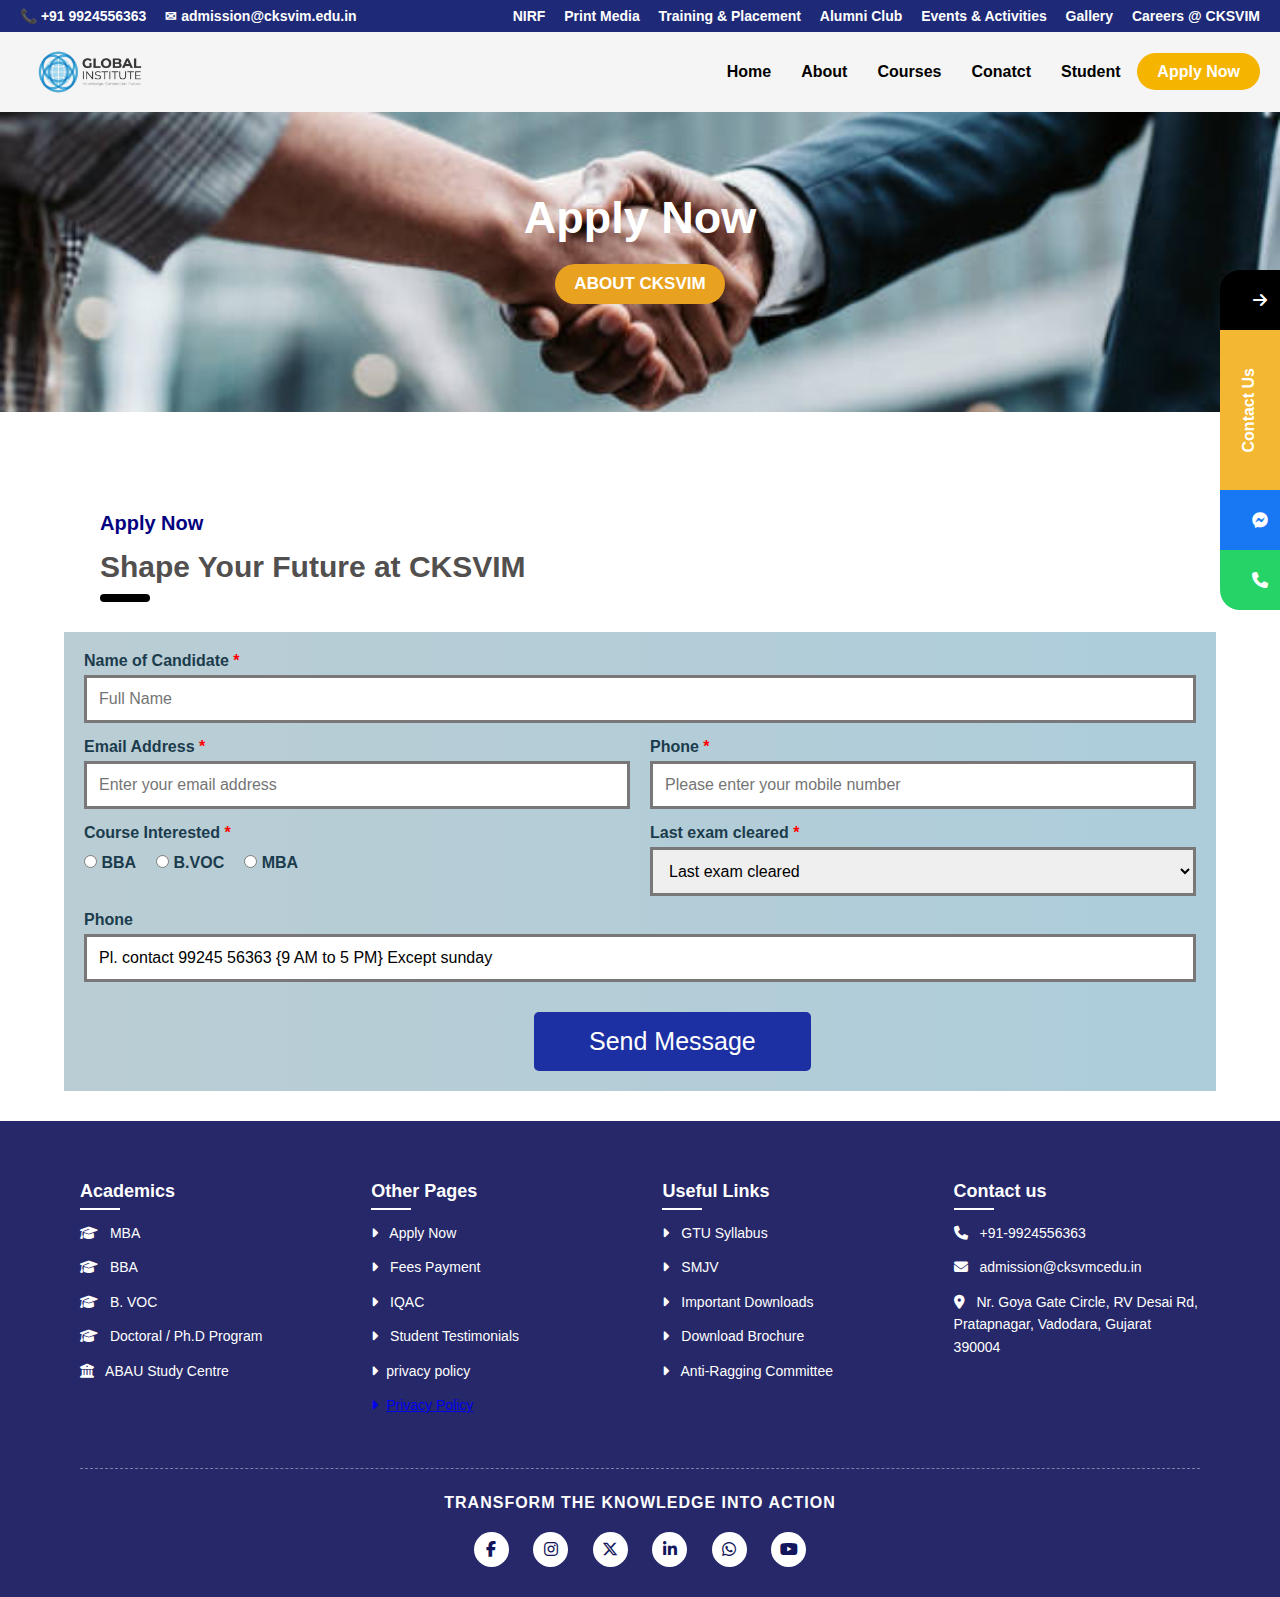
<file: University/Pages/Apply.html>
<!DOCTYPE html>
<html lang="en">

<head>
  <meta charset="UTF-8">
  <meta name="viewport" content="width=device-width, initial-scale=1.0">
  <title>Navbar</title>
  <link rel="stylesheet" href="https://cdnjs.cloudflare.com/ajax/libs/font-awesome/6.5.1/css/all.min.css" />
  <link rel="stylesheet" href="./navbar.css">
  <link rel="stylesheet" href="./smallcontact.css">
  <link rel="stylesheet" href="./Apply.css">

</head>
<body>

  <!-- Top Bar -->

  <div class="topbar">
    <div class="left">
      <span>📞 +91 9924556363</span>
      <span>✉ admission@cksvim.edu.in</span>
    </div>
    <div class="right">
      <a href="#">NIRF</a>
      <a href="#">Print Media</a>
      <a href="#">Training & Placement</a>
      <a href="#">Alumni Club</a>
      <a href="#">Events & Activities</a>
      <a href="#">Gallery</a>
      <a href="#">Careers @ CKSVIM</a>
    </div>
  </div>

  <!-- Main Navbar -->
  <nav class="navbar">
    <!-- LOGO (Reusable) -->
    <div class="logo">
      <img src="../images/image/logo image.png" alt="Logo" />
    </div>

    <!-- Menu -->
    <ul class="menu">
      <li><a href="../home.html">Home</a></li>
      <li><a href="./about.html">About </a></li>
      <li><a href="./courses.html">Courses </a></li>
      <li><a href="./Conatct.html">Conatct</a></li>
      <li><a href="./student.html">Student</a></li>
    </ul>

    <!-- Button -->
    <div class="apply-btn">
      <a href="./Apply.html">Apply Now</a>
    </div>
  </nav>


  <div class="right-contact-main-container" id="contactBar">
    <div class="contact-side-button contact-arrow-button" id="toggleArrow">
      <i class="fa-solid fa-arrow-right"></i>
    </div>

    <div class="d" id="d">
      <div class="contact-side-button contact-us-button" id="contactHoverButton">
        <span>Contact Us</span>
      </div>

      <div class="contact-side-button contact-messenger-button">
        <i class="fa-brands fa-facebook-messenger"></i>
      </div>

      <div class="contact-side-button contact-phone-button">
        <!-- <i class="fa-solid fa-phone"></i> -->
          <i class="fa-solid fa-phone"></i>
      </div>
    </div>
  </div>

  <!-- ================= CONTACT FORM ================= -->

  <div class="contact-form-popup-container" id="contactForm">
    <div class="contact-form-box">
      <div class="contact-form-header">
        <h2>Contact Form</h2>
        <span class="contact-form-close" id="closeForm">&times;</span>
      </div>

      <input type="text" placeholder="Name*" required />
      <input type="tel" placeholder="Phone*" required />
      <input type="email" placeholder="Email*" required />
      <textarea placeholder="Message"></textarea>
      <button>Submit</button>
    </div>
  </div>

  

<div class="Apply-Main">
  <h1>Apply Now</h1>
  <button class="Apply-btn"><b>ABOUT CKSVIM</b></button>
</div>

<div class="Shape-content">
  <h3>Apply Now</h3>
  <h2>Shape Your Future at CKSVIM</h2>
  <div class="x-animetion"></div>
</div>

<div class="form-section">

  <div class="form-group">
    <label>Name of Candidate <span class="required">*</span></label>
    <input type="text" placeholder="Full Name">
  </div>

  <div class="row">
    <div class="form-group">
      <label>Email Address <span class="required">*</span></label>
      <input type="email" placeholder="Enter your email address">
    </div>

    <div class="form-group">
      <label>Phone <span class="required">*</span></label>
      <input type="text" placeholder="Please enter your mobile number">
    </div>
  </div>

  <div class="row">
    <div class="form-group">
      <label>Course Interested <span class="required">*</span></label>
      <div class="radio-group">
        <label><input type="radio" name="course"> BBA</label>
        <label><input type="radio" name="course"> B.VOC</label>
        <label><input type="radio" name="course"> MBA</label>
      </div>
    </div>

    <div class="form-group">
      <label>Last exam cleared <span class="required">*</span></label>
      <select>
        <option>Last exam cleared</option>
        <option>10th</option>
        <option>12th</option>
        <option>Graduation</option>
      </select>
    </div>
  </div>

  <div class="form-group">
    <label>Phone</label>
    <input type="text" value="Pl. contact 99245 56363 {9 AM to 5 PM} Except sunday" readonly>
  </div>

  <button class="send-btn">Send Message</button>
</div>


<footer class="footer">
    <div class="footer-overlay">
        <div class="footer-container">

            <!-- Academics -->
            <div class="footer-col">
                <h3>Academics</h3>
                <ul>
                    <li><i class="fa-solid fa-graduation-cap"></i> MBA</li>
                    <li><i class="fa-solid fa-graduation-cap"></i> BBA</li>
                    <li><i class="fa-solid fa-graduation-cap"></i> B. VOC</li>
                    <li><i class="fa-solid fa-graduation-cap"></i> Doctoral / Ph.D Program</li>
                    <li><i class="fa-solid fa-building-columns"></i> ABAU Study Centre</li>
                </ul>
            </div>

            <!-- Other Pages -->
            <div class="footer-col">
                <h3>Other Pages</h3>
                <ul>
                    <li><i class="fa-solid fa-caret-right"></i> Apply Now</li>
                    <li><i class="fa-solid fa-caret-right"></i> Fees Payment</li>
                    <li><i class="fa-solid fa-caret-right"></i> IQAC</li>
                    <li><i class="fa-solid fa-caret-right"></i> Student Testimonials</li>
                    <li><i class="fa-solid fa-caret-right"></i>privacy policy</li>
                    <li><a href="./Privacy Policy.html"><i class="fa-solid fa-caret-right"></i>Privacy Policy</a></li>
                </ul>
            </div>

            <!-- Useful Links -->
            <div class="footer-col">
                <h3>Useful Links</h3>
                <ul>
                    <li><i class="fa-solid fa-caret-right"></i> GTU Syllabus</li>
                    <li><i class="fa-solid fa-caret-right"></i> SMJV</li>
                    <li><i class="fa-solid fa-caret-right"></i> Important Downloads</li>
                    <li><i class="fa-solid fa-caret-right"></i> Download Brochure</li>
                    <li><i class="fa-solid fa-caret-right"></i> Anti-Ragging Committee</li>
                </ul>
            </div>

            <!-- Contact -->
            <div class="footer-col">
                <h3>Contact us</h3>
                <ul>
                    <li><i class="fa-solid fa-phone"></i> +91-9924556363</li>
                    <li><i class="fa-solid fa-envelope"></i> admission@cksvmcedu.in</li>
                    <li><i class="fa-solid fa-location-dot"></i> Nr. Goya Gate Circle, RV Desai Rd, Pratapnagar, Vadodara, Gujarat 390004</li>
                </ul>
            </div>

        </div>

        <!-- Bottom Section -->
        <div class="footer-bottom">
            <p>TRANSFORM THE KNOWLEDGE INTO ACTION</p>

            <div class="social-icons">
                <i class="fab fa-facebook-f"></i>
                <i class="fab fa-instagram"></i>
                <i class="fab fa-x-twitter"></i>
                <i class="fab fa-linkedin-in"></i>
                <i class="fab fa-whatsapp"></i>
                <i class="fab fa-youtube"></i>
            </div>
        </div>
    </div>
</footer>

<script src="./smallcontact.js"></script>
</body>
</html>
</file>
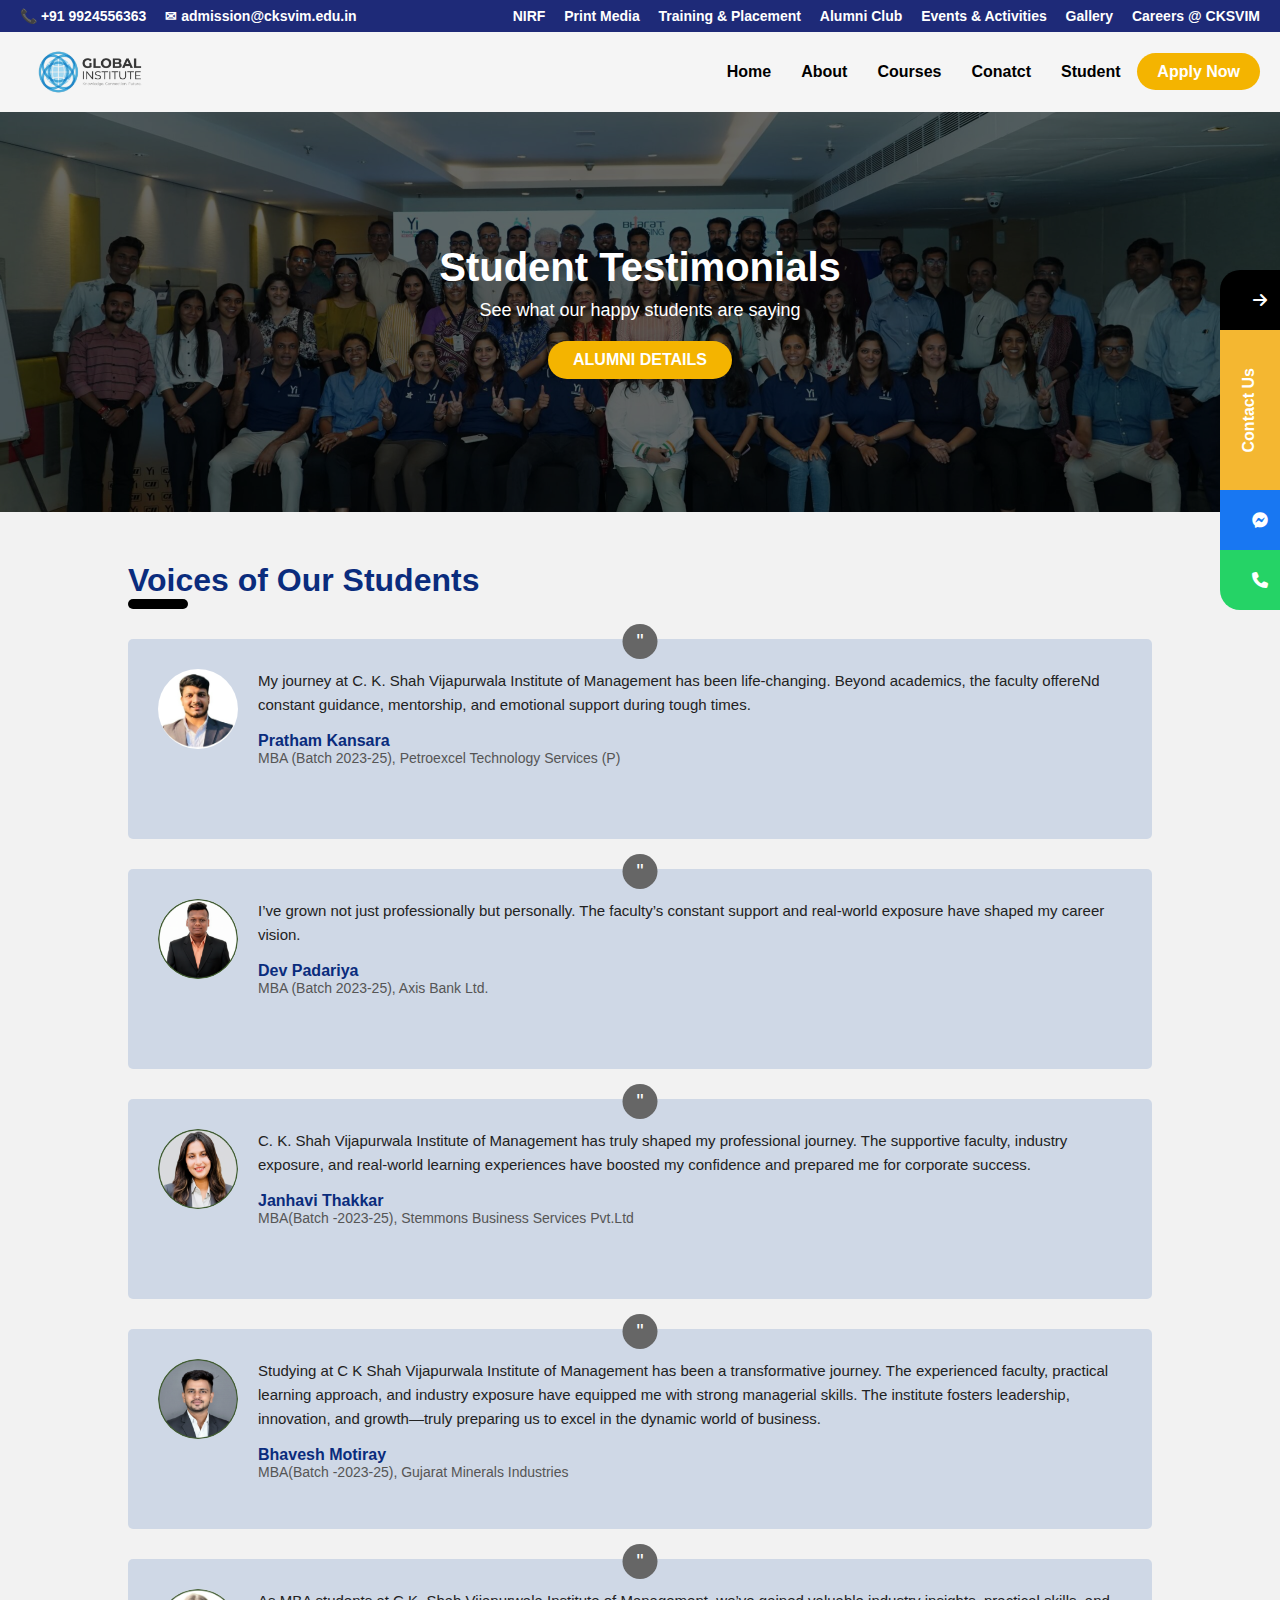
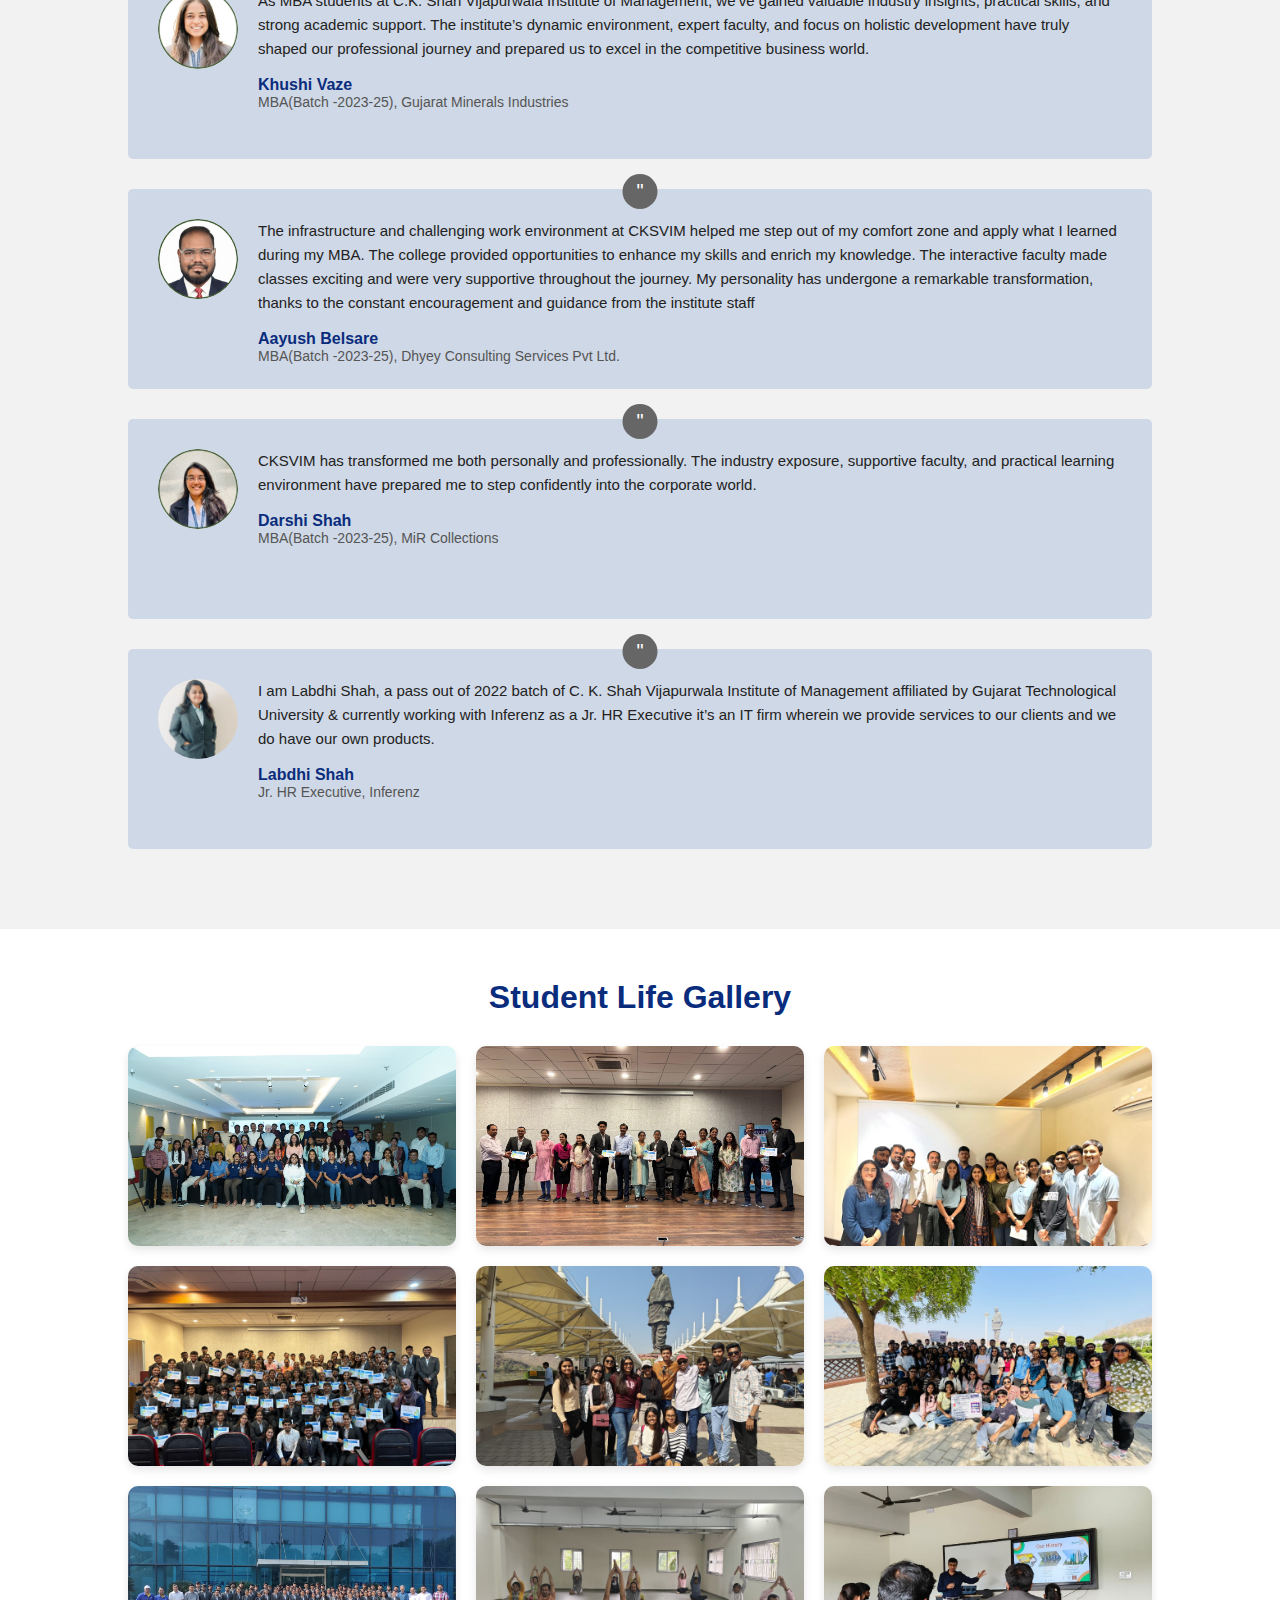
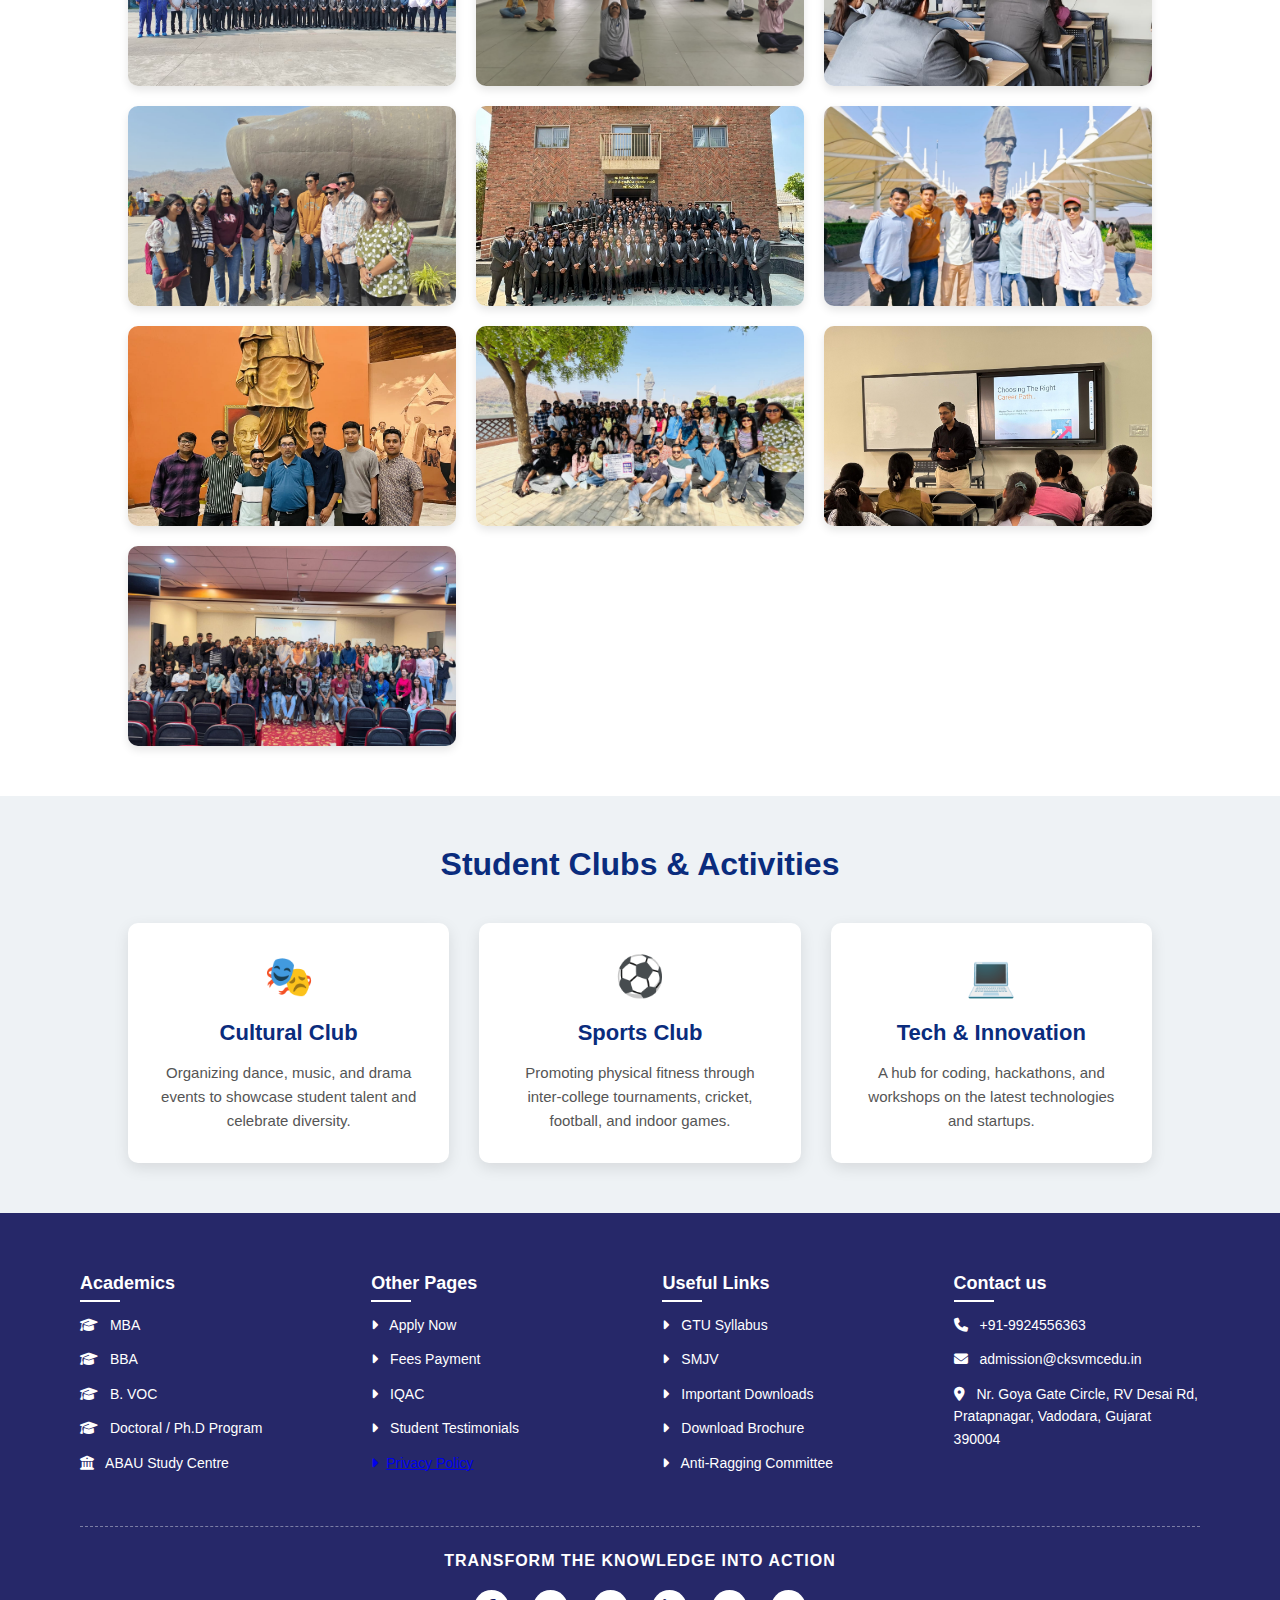
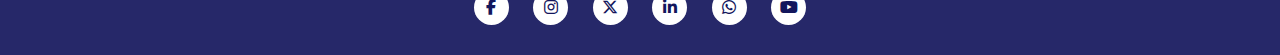
<file: University/Pages/Student.html>
<!DOCTYPE html>
<html>

<head>
    <title>Student </title>
    <meta name="viewport" content="width=device-width, initial-scale=1.0">

    <link rel="stylesheet" href="https://cdnjs.cloudflare.com/ajax/libs/font-awesome/6.5.1/css/all.min.css" />

    <link rel="stylesheet" href="Student.css">
  
</head>

<body>



    
       <!-- Top Bar -->
    <div class="topbar">
      <div class="left">
        <span>📞 +91 9924556363</span>
        <span>✉ admission@cksvim.edu.in</span>
      </div>
      <div class="right">
        <a href="#">NIRF</a>
        <a href="#">Print Media</a>
        <a href="#">Training & Placement</a>
        <a href="#">Alumni Club</a>
        <a href="#">Events & Activities</a>
        <a href="#">Gallery</a>
        <a href="#">Careers @ CKSVIM</a>
      </div>
    </div>

    <!-- Main Navbar -->
    <nav class="navbar">
      <!-- LOGO (Reusable) -->
      <div class="logo">
        <img src="../images/image/logo image.png" alt="Logo" />
      </div>

      <div class="hamburger">
        <i class="fa-solid fa-bars"></i>
      </div>

      <!-- Menu -->
      <ul class="menu">
        <li><a href="../index.html">Home</a></li>
        <li><a href="./about.html">About </a></li>
        <li><a href="./courses.html">Courses </a></li>
        <li><a href="./contact.html">Conatct</a></li>
        <li><a href="./student.html">Student</a></li>
        <li class="apply-btn-mobile"><a href="./Apply.html">Apply Now</a></li>
      </ul>

      <!-- Button -->
      <div class="apply-btn">
        <a href="./Apply.html">Apply Now</a>
      </div>
    </nav>








     

    <div class="right-contact-main-container" id="contactBar">
      <div class="contact-side-button contact-arrow-button" id="toggleArrow">
        <i class="fa-solid fa-arrow-right"></i>
      </div>

      <div class="d" id="d">
        <div
          class="contact-side-button contact-us-button" id="contactHoverButton">
          <span>Contact Us</span>
        </div>

        <div class="contact-side-button contact-messenger-button">
          <i class="fa-brands fa-facebook-messenger"></i>
        </div>

        <div class="contact-side-button contact-phone-button">
          <i class="fa-solid fa-phone"></i>
        </div>
      </div>
    </div>

    <!-- ================= CONTACT FORM ================= -->

    <div class="contact-form-popup-container" id="contactForm">
      <div class="contact-form-box">
        <div class="contact-form-header">
          <h2>Contact Form</h2>
          <span class="contact-form-close" id="closeForm">&times;</span>
        </div>

        <input type="text" placeholder="Name*" required />
        <input type="tel" placeholder="Phone*" required />
        <input type="email" placeholder="Email*" required />
        <textarea placeholder="Message"></textarea>
        <button>Submit</button>
      </div>
    </div>

    <script src="./smallcontact.js"></script>
    <!-- ================= SLIDER ================= -->

    <div class="slider-deepu">
        <div class="slider-wrapper">
            <img src="../images/image/student-slider1.jpeg" class="slider-image" alt="Slide 1">
            <img src="../images/image/student-slider2.jpeg" class="slider-image" alt="Slide 2">
            <img src="../images/image/student-slider3.jpeg" class="slider-image" alt="Slide 3">
            <img src="../images/image/student-slider4.jpeg" class="slider-image" alt="Slide 4">
            <img src="../images/image/student-slider5.jpeg" class="slider-image" alt="Slide 5">
        </div>
        <div class="overlay">
            <h1>Student Testimonials</h1>
            <p>See what our happy students are saying</p>
            <div class="btn-deepu">ALUMNI DETAILS</div>
        </div>
    </div>

    <!-- ================= TESTIMONIAL SECTION ================= -->

    <div class="student-section">

        <div class="student-heading">Voices of Our Students
            <div id="Animasion"></div>
        </div>




        <!-- Testimonial 1 -->
        <div class="student-box">
            <div class="quote-icon">"</div>

            <div class="student-content">
                <div class="student-img">
                    <img src="../images/image/student-image1.jpg" alt="Student">
                </div>

                <div>
                    <div class="student-text">
                        My journey at C. K. Shah Vijapurwala Institute of Management has been life-changing.
                        Beyond academics, the faculty offereNd constant guidance, mentorship, and emotional support
                        during tough times.
                    </div>

                    <div class="student-name">Pratham Kansara</div>
                    <div class="student-info">MBA (Batch 2023-25), Petroexcel Technology Services (P)</div>
                </div>
            </div>
        </div>

        <!-- Testimonial 2 -->
        <div class="student-box">
            <div class="quote-icon">"</div>

            <div class="student-content">
                <div class="student-img">
                    <img src="../images/image/student-image2.png" alt="Student">
                </div>

                <div>
                    <div class="student-text">
                        I’ve grown not just professionally but personally.
                        The faculty’s constant support and real-world exposure have shaped my career vision.
                    </div>

                    <div class="student-name">Dev Padariya</div>
                    <div class="student-info">MBA (Batch 2023-25), Axis Bank Ltd.</div>
                </div>
            </div>
        </div>







        <!-- Testimonial 3 -->
        <div class="student-box">
            <div class="quote-icon">"</div>

            <div class="student-content">
                <div class="student-img">
                    <img src="../images/image/student-image3.png" alt="Student">
                </div>

                <div>
                    <div class="student-text">
                        C. K. Shah Vijapurwala Institute of Management has truly shaped my professional journey. The
                        supportive faculty, industry exposure, and real-world learning experiences have boosted my
                        confidence and prepared me for corporate success.
                    </div>

                    <div class="student-name">Janhavi Thakkar</div>
                    <div class="student-info">MBA(Batch -2023-25), Stemmons Business Services Pvt.Ltd</div>
                </div>
            </div>
        </div>






        <!-- Testimonial 4 -->
        <div class="student-box">
            <div class="quote-icon">"</div>

            <div class="student-content">
                <div class="student-img">
                    <img src="../images/image/student-image4.png" alt="Student">
                </div>

                <div>
                    <div class="student-text">

                        Studying at C K Shah Vijapurwala Institute of Management has been a transformative journey. The
                        experienced faculty, practical learning approach, and industry exposure have equipped me with
                        strong managerial skills. The institute fosters leadership, innovation, and growth—truly
                        preparing us to excel in the dynamic world of business.
                    </div>

                    <div class="student-name">Bhavesh Motiray</div>
                    <div class="student-info">MBA(Batch -2023-25), Gujarat Minerals Industries</div>
                </div>
            </div>
        </div>







        <!-- Testimonial 5 -->
        <div class="student-box">
            <div class="quote-icon">"</div>

            <div class="student-content">
                <div class="student-img">
                    <img src="../images/image/student-image5.jpg" alt="Student">
                </div>

                <div>
                    <div class="student-text">
                        As MBA students at C.K. Shah Vijapurwala Institute of Management, we’ve gained valuable industry
                        insights, practical skills, and strong academic support. The institute’s dynamic environment,
                        expert faculty, and focus on holistic development have truly shaped our professional journey and
                        prepared us to excel in the competitive business world.
                    </div>

                    <div class="student-name">Khushi Vaze</div>
                    <div class="student-info">MBA(Batch -2023-25), Gujarat Minerals Industries</div>
                </div>
            </div>
        </div>






        <!-- Testimonial 6 -->
        <div class="student-box">
            <div class="quote-icon">"</div>

            <div class="student-content">
                <div class="student-img">
                    <img src="../images/image/student-image6.png" alt="Student">
                </div>

                <div>
                    <div class="student-text">
                        The infrastructure and challenging work environment at CKSVIM helped me step out of my comfort
                        zone and apply what I learned during my MBA. The college provided opportunities to enhance my
                        skills and enrich my knowledge. The interactive faculty made classes exciting and were very
                        supportive throughout the journey. My personality has undergone a remarkable transformation,
                        thanks to the constant encouragement and guidance from the institute staff
                    </div>

                    <div class="student-name">Aayush Belsare</div>
                    <div class="student-info">MBA(Batch -2023-25), Dhyey Consulting Services Pvt Ltd.</div>
                </div>
            </div>
        </div>







        <!-- Testimonial 7 -->
        <div class="student-box">
            <div class="quote-icon">"</div>

            <div class="student-content">
                <div class="student-img">
                    <img src="../images/image/student-image7.jpg" alt="Student">
                </div>

                <div>
                    <div class="student-text">
                        CKSVIM has transformed me both personally and professionally. The industry exposure, supportive
                        faculty, and practical learning environment have prepared me to step confidently into the
                        corporate world.
                    </div>

                    <div class="student-name">Darshi Shah</div>
                    <div class="student-info">MBA(Batch -2023-25), MiR Collections</div>
                </div>
            </div>
        </div>






        <!-- Testimonial 8 -->
        <div class="student-box">
            <div class="quote-icon">"</div>

            <div class="student-content">
                <div class="student-img">
                    <img src="../images/image/student-image8.jpg" alt="Student">
                </div>

                <div>
                    <div class="student-text">
                        I am Labdhi Shah, a pass out of 2022 batch of C. K. Shah Vijapurwala Institute of Management
                        affiliated by Gujarat Technological University & currently working with Inferenz as a Jr. HR
                        Executive it’s an IT firm wherein we provide services to our clients and we do have our own
                        products.
                    </div>

                    <div class="student-name">Labdhi Shah</div>
                    <div class="student-info">Jr. HR Executive, Inferenz</div>
                </div>
            </div>
        </div>
    </div>

    <!-- ================= STUDENT GALLERY ================= -->

    <div class="gallery-section">
        <div class="gallery-heading">Student Life Gallery</div>
        <div class="gallery-grid">
            <div class="gallery-item"><img src="../images/image/student-Gallery-image1.jpeg" alt="Gallery 1"></div>
            <div class="gallery-item"><img src="../images/image/student-Gallery-image2.jpeg" alt="Gallery 2"></div>
            <div class="gallery-item"><img src="../images/image/student-Gallery-image3.jpeg" alt="Gallery 3"></div>
            <div class="gallery-item"><img src="../images/image/student-Gallery-image4.jpeg" alt="Gallery 4"></div>
            <div class="gallery-item"><img src="../images/image/student-Gallery-image5.jpeg" alt="Gallery 5"></div>
            <div class="gallery-item"><img src="../images/image/student-Gallery-image6.jpeg" alt="Gallery 6"></div>
            <div class="gallery-item"><img src="../images/image/student-Gallery-image7.jpeg" alt="Gallery 7"></div>
            <div class="gallery-item"><img src="../images/image/student-Gallery-image8.jpeg" alt="Gallery 8"></div>
            <div class="gallery-item"><img src="../images/image/student-Gallery-image9.jpeg" alt="Gallery 9"></div>
            <div class="gallery-item"><img src="../images/image/student-Gallery-image10.jpeg" alt="Gallery 10"></div>
            <div class="gallery-item"><img src="../images/image/student-Gallery-image11.jpeg" alt="Gallery 11"></div>
            <div class="gallery-item"><img src="../images/image/student-Gallery-image12.jpeg" alt="Gallery 12"></div>
            <div class="gallery-item"><img src="../images/image/student-Gallery-image13.jpeg" alt="Gallery 13"></div>
            <div class="gallery-item"><img src="../images/image/student-Gallery-image14.jpeg" alt="Gallery 14"></div>
            <div class="gallery-item"><img src="../images/image/student-Gallery-image15.jpeg" alt="Gallery 15"></div>
            <div class="gallery-item"><img src="../images/image/student-Gallery-image16.jpeg" alt="Gallery 16"></div>
        </div>
    </div>

    <!-- ================= CLUBS & ACTIVITIES ================= -->

    <div class="clubs-section">
        <div class="clubs-heading">Student Clubs & Activities</div>
        <div class="clubs-grid">
            <!-- Club 1 -->
            <div class="club-card">
                <div class="club-icon">🎭</div>
                <div class="club-title">Cultural Club</div>
                <div class="club-desc">Organizing dance, music, and drama events to showcase student talent and
                    celebrate diversity.</div>
            </div>
            <!-- Club 2 -->
            <div class="club-card">
                <div class="club-icon">⚽</div>
                <div class="club-title">Sports Club</div>
                <div class="club-desc">Promoting physical fitness through inter-college tournaments, cricket, football,
                    and indoor games.</div>
            </div>
            <!-- Club 3 -->
            <div class="club-card">
                <div class="club-icon">💻</div>
                <div class="club-title">Tech & Innovation</div>
                <div class="club-desc">A hub for coding, hackathons, and workshops on the latest technologies and
                    startups.</div>
            </div>
        </div>
        </div>


        <div class="footer">
            <div class="footer-overlay">
                <div class="footer-container">

                    <!-- Academics -->
                    <div class="footer-col">
                        <h3>Academics</h3>
                        <ul>
                            <li><i class="fa-solid fa-graduation-cap"></i> MBA</li>
                            <li><i class="fa-solid fa-graduation-cap"></i> BBA</li>
                            <li><i class="fa-solid fa-graduation-cap"></i> B. VOC</li>
                            <li><i class="fa-solid fa-graduation-cap"></i> Doctoral / Ph.D Program</li>
                            <li><i class="fa-solid fa-building-columns"></i> ABAU Study Centre</li>
                        </ul>
                    </div>

                    <!-- Other Pages -->
                    <div class="footer-col">
                        <h3>Other Pages</h3>
                        <ul>
                            <li><i class="fa-solid fa-caret-right"></i> Apply Now</li>
                            <li><i class="fa-solid fa-caret-right"></i> Fees Payment</li>
                            <li><i class="fa-solid fa-caret-right"></i> IQAC</li>
                            <li><i class="fa-solid fa-caret-right"></i> Student Testimonials</li>
                            <li><a href="./Privacy Policy.html"><i class="fa-solid fa-caret-right"></i>Privacy Policy</a></li>
                        </ul>
                    </div>

                    <!-- Useful Links -->
                    <div class="footer-col">
                        <h3>Useful Links</h3>
                        <ul>
                            <li><i class="fa-solid fa-caret-right"></i> GTU Syllabus</li>
                            <li><i class="fa-solid fa-caret-right"></i> SMJV</li>
                            <li><i class="fa-solid fa-caret-right"></i> Important Downloads</li>
                            <li><i class="fa-solid fa-caret-right"></i> Download Brochure</li>
                            <li><i class="fa-solid fa-caret-right"></i> Anti-Ragging Committee</li>
                        </ul>
                    </div>

                    <!-- Contact -->
                    <div class="footer-col">
                        <h3>Contact us</h3>
                        <ul>
                            <li><i class="fa-solid fa-phone"></i> +91-9924556363</li>
                            <li><i class="fa-solid fa-envelope"></i> admission@cksvmcedu.in</li>
                            <li><i class="fa-solid fa-location-dot"></i> Nr. Goya Gate Circle, RV Desai Rd, Pratapnagar,
                                Vadodara, Gujarat 390004</li>
                        </ul>
                    </div>

                </div>

                <!-- Bottom Section -->
                <div class="footer-bottom">
                    <p>TRANSFORM THE KNOWLEDGE INTO ACTION</p>

                    <div class="social-icons">
                        <i class="fab fa-facebook-f"></i>
                        <i class="fab fa-instagram"></i>
                        <i class="fab fa-x-twitter"></i>
                        <i class="fab fa-linkedin-in"></i>
                        <i class="fab fa-whatsapp"></i>
                        <i class="fab fa-youtube"></i>
                    </div>
                </div>
            </div>
        </div>

        <script>
            // Simple slider functionality
            const sliderWrapper = document.querySelector('.slider-wrapper');
            const sliderImages = document.querySelectorAll('.slider-image');
            let currentIndex = 0;

            function showSlide(index) {
                sliderWrapper.style.transform = `translateX(-${index * 100}%)`;
            }

            setInterval(() => {
                currentIndex = (currentIndex + 1) % sliderImages.length;
                showSlide(currentIndex);
            }, 3000); // Change slide every 3 seconds

            // Hamburger menu
            const hamburger = document.querySelector(".hamburger");
            const menu = document.querySelector(".menu");

            hamburger.addEventListener("click", () => {
                menu.classList.toggle("active");
            });
        </script>
</body>

</html>
</file>
<file: University/Pages/navbar.css>
/* TOP BAR */

      * {
        margin: 0;
        padding: 0;
        box-sizing: border-box;
        font-family: sans-serif;
      }

      .topbar {
        background: #1e2a78;
        color: white;
        display: flex;
        justify-content: space-between;
        padding: 8px 20px;
        font-size: 14px;
      }

      .topbar .left span {
        margin-right: 15px;
        font-weight: bold;
      }

      .topbar .right a {
        color: white;
        text-decoration: none;
        margin-left: 15px;
        font-weight: bold;
        font-style: normal;
      }

      /* NAVBAR */
      .navbar {
        display: flex;
        align-items: center;
        justify-content: space-between;
        padding: 15px 20px;
        background: #f5f5f5;
        height: 80px;
      }

      /* LOGO (IMPORTANT PART) */
      .logo {
        height: 100%;
        display: flex;
        align-items: center;
      }

      /* 👇 YEH MAIN CONTROL HAI LOGO KA */
      .logo img {
        height: 140px; /* bas isko change karo */
        width: auto;
        object-fit: contain;
      }

      /* MENU */
      .menu {
        list-style: none;
        display: flex;
        gap: 30px;
        margin-left: auto;
      }

      .menu li a {
        text-decoration: none;
        color: #000;
        font-weight: bold;
      }

      /* BUTTON */
      .apply-btn a {
        background: #f4b400;
        padding: 10px 20px;
        border-radius: 25px;
        text-decoration: none;
        color: white;
        font-weight: bold;
      }

      /* Hamburger Menu */
      .hamburger {
        display: none;
        font-size: 28px;
        cursor: pointer;
        color: #333;
        margin-left: 20px;
      }

      /* Mobile Responsive */
      @media (max-width: 768px) {
        .topbar {
          flex-direction: column;
          height: auto;
          text-align: center;
          gap: 10px;
        }

        .topbar .left, .topbar .right {
          display: flex;
          flex-direction: column;
          gap: 5px;
        }

        .hamburger {
          display: block;
        }

        .menu {
          display: none;
          position: absolute;
          top: 80px;
          left: 0;
          width: 100%;
          background: #f5f5f5;
          flex-direction: column;
          align-items: center;
          padding: 20px 0;
          z-index: 100;
          box-shadow: 0 5px 5px rgba(0,0,0,0.1);
        }

        .menu.active {
          display: flex;
        }

        .apply-btn {
          display: none;
        }
      }

      .hero {
        display: flex;
        height: 90vh;
      }
</file>
<file: University/Pages/smallcontact.css>
.right-contact-main-container {
        position: fixed;
        transition: 2s;
        right: 0;
        top: 30%;
        display: flex;
        flex-direction: column;
        z-index: 1000;
      }

      /* Common Button Style */
      .contact-side-button {
        width: 250px;
        /* Full width fix */
        height: 60px;
        display: flex;
        align-items: center;
        color: white;
        cursor: pointer;
        transition: 0.4s;
        position: relative;
        right: -190px;
        /* 250 - 60 */
        padding-left: 20px;
      }

      .contact-side-button i {
        min-width: 40px;
        text-align: center;
      }

      /* Arrow */
      .contact-arrow-button {
        background: black;
        border-radius: 20px 0 0 0;
      }

      /* CONTACT US (Yellow) */
      .contact-us-button {
        background: #f4b731;
        height: 160px;
        border-radius: 0;
        position: relative;
      }

      .contact-us-button span {
        writing-mode: vertical-rl;
        transform: rotate(180deg);
        font-weight: bold;
      }

      /* Messenger */
      .contact-messenger-button {
        background: #1877f2;
      }

      /* Phone */
      .contact-phone-button {
        background: #25d366;
        border-radius: 0 0 0 20px;
      }

      /* Hover Width Expand for Messenger & Phone */
      .contact-messenger-button:hover,
      .contact-phone-button:hover {
        width: 170px;
        transform: translateX(-100px);
        /* 250 - 60 = 190 */
        justify-content: flex-start;
        padding-left: 20px;
      }

      .contact-messenger-button:hover::after {
        content: "Chat With Us";
        margin-left: 15px;
        font-weight: bold;
      }

      .contact-phone-button:hover::after {
        content: "Call Us Now";
        margin-left: 15px;
        font-weight: bold;
      }

      /* ================= CONTACT FORM ================= */

      .contact-form-popup-container {
        position: fixed;
        top: 0;
        right: -100%;
        width: 400px;
        height: 100vh;

        display: flex;
        align-items: center;
        justify-content: center;
        transition: 0.4s;
        z-index: 999;
      }

      .contact-form-popup-container.active {
        right: 29px;
      }

      .contact-form-box {
        width: 90%;
        background: rgb(192, 192, 192);
        padding: 25px;
        border-radius: 15px;
      }

      .contact-form-header {
        display: flex;
        justify-content: space-between;
        align-items: center;
        margin-bottom: 20px;
      }

      .contact-form-header h2 {
        color: #1e73be;
      }

      .contact-form-close {
        font-size: 22px;
        cursor: pointer;
      }

      /* Form Fields */
      .contact-form-box input,
      .contact-form-box textarea {
        width: 100%;
        padding: 12px;
        margin-bottom: 15px;
        border-radius: 25px;
        border: 1px solid #ddd;
        outline: none;
      }

      .contact-form-box textarea {
        height: 100px;
        border-radius: 15px;
        resize: none;
      }

      .contact-form-box button {
        width: 100%;
        padding: 15px;
        background: #23227c;

        border: none;
        border-radius: 30px;
        cursor: pointer;
        font-size: 16px;
      }

      /* Responsive */
      @media (max-width: 500px) {
        .contact-form-popup-container {
          width: 100%;
        }
      }
</file>
<file: University/Pages/Apply.css>
/* TOP BAR */

      * {
        margin: 0;
        padding: 0;
        box-sizing: border-box;
        font-family: sans-serif;
      }

      .topbar {
        background: #1e2a78;
        color: white;
        display: flex;
        justify-content: space-between;
        padding: 8px 20px;
        font-size: 14px;
      }

      .topbar .left span {
        margin-right: 15px;
        font-weight: bold;
      }

      .topbar .right a {
        color: white;
        text-decoration: none;
        margin-left: 15px;
        font-weight: bold;
        font-style: normal;
      }

      /* NAVBAR */
      .navbar {
        display: flex;
        align-items: center;
        justify-content: space-between;
        padding: 15px 20px;
        background: #f5f5f5;
        height: 80px;
      }

      /* LOGO (IMPORTANT PART) */
      .logo {
        height: 100%;
        display: flex;
        align-items: center;
      }

      /* 👇 YEH MAIN CONTROL HAI LOGO KA */
      .logo img {
        height: 140px; /* bas isko change karo */
        width: auto;
        object-fit: contain;
      }

      /* MENU */
      .menu {
        list-style: none;
        display: flex;
        gap: 30px;
        margin-left: 550px;
      }

      .menu li a {
        text-decoration: none;
        color: #000;
        font-weight: bold;
      }

      /* BUTTON */
      .apply-btn a {
        background: #f4b400;
        padding: 10px 20px;
        border-radius: 25px;
        text-decoration: none;
        color: white;
        font-weight: bold;
      }
      .hero {
        display: flex;
        height: 90vh;
      }

.topbar {
    background: #1e2a78;
    color: white;
    display: flex;
    justify-content: space-between;
    padding: 8px 20px;
    font-size: 14px;
}

.topbar .left span {
    margin-right: 15px;
    font-weight: bold;
}

.topbar .right a {
    color: white;
    text-decoration: none;
    margin-left: 15px;
    font-weight: bold;
    font-style: normal;
}

/* NAVBAR */
.navbar {
    display: flex;
    align-items: center;
    justify-content: space-between;
    padding: 15px 20px;
    background: #f5f5f5;
    height: 80px;
}

/* LOGO (IMPORTANT PART) */
.logo {
    height: 100%;
    display: flex;
    align-items: center;
}

/* 👇 YEH MAIN CONTROL HAI LOGO KA */
.logo img {
    height: 140px;
    /* bas isko change karo */
    width: auto;
    object-fit: contain;
}

/* MENU */
.menu {
    list-style: none;
    display: flex;
    gap: 30px;
    margin-left: 550px;
}

.menu li a {
    text-decoration: none;
    color: #000;
    font-weight: bold;
}

/* BUTTON */
.apply-btn a {
    background: #f4b400;
    padding: 10px 20px;
    border-radius: 25px;
    text-decoration: none;
    color: white;
    font-weight: bold;
}

.right-contact-main-container {
        position: fixed;
        transition: 2s;
        right: 0;
        top: 30%;
        display: flex;
        flex-direction: column;
        z-index: 1000;
      }

      /* Common Button Style */
      .contact-side-button {
        width: 250px;
        /* Full width fix */
        height: 60px;
        display: flex;
        align-items: center;
        color: white;
        cursor: pointer;
        transition: 0.4s;
        position: relative;
        right: -190px;
        /* 250 - 60 */
        padding-left: 20px;
      }

      .contact-side-button i {
        min-width: 40px;
        text-align: center;
      }

      /* Arrow */
      .contact-arrow-button {
        background: black;
        border-radius: 20px 0 0 0;
      }

      /* CONTACT US (Yellow) */
      .contact-us-button {
        background: #f4b731;
        height: 160px;
        border-radius: 0;
        position: relative;
      }

      .contact-us-button span {
        writing-mode: vertical-rl;
        transform: rotate(180deg);
        font-weight: bold;
      }

      /* Messenger */
      .contact-messenger-button {
        background: #1877f2;
      }

      /* Phone */
      .contact-phone-button {
        background: #25d366;
        border-radius: 0 0 0 20px;
      }

      /* Hover Width Expand for Messenger & Phone */
      .contact-messenger-button:hover,
      .contact-phone-button:hover {
        width: 170px;
        transform: translateX(-100px);
        /* 250 - 60 = 190 */
        justify-content: flex-start;
        padding-left: 20px;
      }

      .contact-messenger-button:hover::after {
        content: "Chat With Us";
        margin-left: 15px;
        font-weight: bold;
      }

      .contact-phone-button:hover::after {
        content: "Call Us Now";
        margin-left: 15px;
        font-weight: bold;
      }

      /* ================= CONTACT FORM ================= */

      .contact-form-popup-container {
        position: fixed;
        top: 0;
        right: -100%;
        width: 400px;
        height: 100vh;

        display: flex;
        align-items: center;
        justify-content: center;
        transition: 0.4s;
        z-index: 999;
      }

      .contact-form-popup-container.active {
        right: 29px;
      }

      .contact-form-box {
        width: 90%;
        background: rgb(192, 192, 192);
        padding: 25px;
        border-radius: 15px;
      }

      .contact-form-header {
        display: flex;
        justify-content: space-between;
        align-items: center;
        margin-bottom: 20px;
      }

      .contact-form-header h2 {
        color: #1e73be;
      }

      .contact-form-close {
        font-size: 22px;
        cursor: pointer;
      }

      /* Form Fields */
      .contact-form-box input,
      .contact-form-box textarea {
        width: 100%;
        padding: 12px;
        margin-bottom: 15px;
        border-radius: 25px;
        border: 1px solid #ddd;
        outline: none;
      }

      .contact-form-box textarea {
        height: 100px;
        border-radius: 15px;
        resize: none;
      }

      .contact-form-box button {
        width: 100%;
        padding: 15px;
        background: #23227c;

        border: none;
        border-radius: 30px;
        cursor: pointer;
        font-size: 16px;
      }

      /* Responsive */
      @media (max-width: 500px) {
        .contact-form-popup-container {
          width: 100%;
        }
      }
      
.hero {
    display: flex;
    height: 90vh;
}

.Apply-Main {
    width: 100%;
    height: 300px;
    justify-content: center;
    background-image: url("../images/image/istockphoto-1916729901-612x612.jpg");
    background-size: cover;
    background-position: center;
    background-repeat: no-repeat;
    align-items: center;
    padding-top: 80px;
    text-align: center;
    color: #ffffff;
}

.Apply-Main,
h1 {
    font-size: 45px;
}

.Apply-btn {
    margin-top: 20px;
    width: 170px;
    height: 40px;
    border-radius: 20px;
    background-color: rgb(233, 162, 32);
    font-size: 17px;
    color: white;
    border: none;
    outline: none;
    cursor: pointer;
}

.Shape-content {
    margin-left: 100px;
    margin-top: 100px;
}

.Shape-content,
h3 {
    color: rgb(2, 2, 128);
    font-size: 20px;
    margin-bottom: 15px;
}

.Shape-content,
h2 {
    color: rgb(82, 79, 79);
    font-size: 30px;
}

.x-animetion {
    width: 50px;
    height: 8px;
    background: #000000;
    border-radius: 50px;
    animation: moveLine 3s infinite ease-in-out;
    margin-top: 10px;
}

@keyframes moveLine {
    0% {
        transform: translateX(0);
    }

    50% {
        transform: translateX(30px);
    }

    100% {
        transform: translateX(0);
    }
}


.form-section {
    background: linear-gradient(to right, #bacdd4, #adcddb);
    padding: 20px;
    width: 90%;
    margin: 30px auto;
}

.form-group {
    margin-bottom: 15px;
}

label {
    font-size: 16px;
    color: #1b3c4d;
    font-weight: 600;
}

.required {
    color: red;
}

input,
select {
    width: 100%;
    padding: 12px;
    margin-top: 5px;
    border: 3px solid #797777;
    outline: none;
    font-size: 16px;
}

.row {
    display: flex;
    gap: 20px;
}

.row .form-group {
    flex: 1;
}

.radio-group {
    display: flex;
    align-items: center;
    gap: 20px;
    margin-top: 8px;
}

.radio-group input {
    width: auto;
}

.contact-input {
    border: 4px solid #76777a;
    padding: 12px;
    margin-top: 5px;
}

.send-btn {
    background: #1c2fa3;
    color: white;
    padding: 15px 55px;
    border: none;
    cursor: pointer;
    margin-top: 15px;
    margin-left: 450px;
    border-radius: 5px;
    font-size: 25px;
    font-family: 'Segoe UI', Tahoma, Geneva, Verdana, sans-serif;
}

.send-btn:hover {
    background: #16257a;
}




.footer{
    background: url('https://images.unsplash.com/photo-1523240795612-9a054b0db644') no-repeat center center/cover;
    position:relative;
    color:white;
}

.footer-overlay{
    background:rgba(19, 22, 92, 0.92);
    padding:60px 80px 30px;
}

.footer-container{
    display:flex;
    justify-content:space-between;
    flex-wrap:wrap;
    gap:40px;
}

.footer-col{
    width:22%;
}

.footer-col h3{
    margin-bottom:20px;
    position:relative;
    font-size:18px;
    color: white;
}

.footer-col h3::after{
    content:"";
    width:40px;
    height:2px;
    background:#fff;
    position:absolute;
    bottom:-8px;
    left:0;
}

.footer-col ul{
    list-style:none;
}

.footer-col ul li{
    margin:12px 0;
    font-size:14px;
    line-height:1.6;
    cursor:pointer;
    transition:0.3s;
}

.footer-col ul li i{
    margin-right:8px;
}

.footer-col ul li:hover{
    padding-left:5px;
    color:#ffb703;
}

.footer-bottom{
    text-align:center;
    margin-top:40px;
    border-top:1px dashed rgba(255,255,255,0.4);
    padding-top:25px;
}

.footer-bottom p{
    margin-bottom:20px;
    letter-spacing:1px;
    font-weight:600;
}

.social-icons i{
    margin:0 10px;
    font-size:16px;
    background:#fff;
    color:#13165c;
    width:35px;
    height:35px;
    line-height:35px;
    border-radius:50%;
    cursor:pointer;
    transition:0.3s;
}

.social-icons i:hover{
    background:#ffb703;
    color:#000;
}

/* Responsive */
@media(max-width:992px){
    .footer-col{
        width:45%;
    }
}

@media(max-width:600px){
    .footer-col{
        width:100%;
    }

    .footer-overlay{
        padding:40px 20px;
    }
}


.topbar {
        background: #1e2a78;
        color: white;
        display: flex;
        justify-content: space-between;
        padding: 8px 20px;
        font-size: 14px;
      }

      .topbar .left span {
        margin-right: 15px;
        font-weight: bold;
      }

      .topbar .right a {
        color: white;
        text-decoration: none;
        margin-left: 15px;
        font-weight: bold;
        font-style: normal;
      }

      /* NAVBAR */
      .navbar {
        display: flex;
        align-items: center;
        justify-content: space-between;
        padding: 15px 20px;
        background: #f5f5f5;
        height: 80px;
      }

      /* LOGO (IMPORTANT PART) */
      .logo {
        height: 100%;
        display: flex;
        align-items: center;
      }

      /* 👇 YEH MAIN CONTROL HAI LOGO KA */
      .logo img {
        height: 140px; /* bas isko change karo */
        width: auto;
        object-fit: contain;
      }

      /* MENU */
      .menu {
        list-style: none;
        display: flex;
        gap: 30px;
        margin-left: 550px;
      }

      .menu li a {
        text-decoration: none;
        color: #000;
        font-weight: bold;
      }

      /* BUTTON */
      .apply-btn a {
        background: #f4b400;
        padding: 10px 20px;
        border-radius: 25px;
        text-decoration: none;
        color: white;
        font-weight: bold;
      }
      .hero {
        display: flex;
        height: 90vh;
      }
</file>
<file: University/Pages/Student.css>
/* TOP BAR */

      * {
        margin: 0;
        padding: 0;
        box-sizing: border-box;
        font-family: sans-serif;
      }

      .topbar {
        background: #1e2a78;
        color: white;
        display: flex;
        justify-content: space-between;
        padding: 8px 20px;
        font-size: 14px;
      }

      .topbar .left span {
        margin-right: 15px;
        font-weight: bold;
      }

      .topbar .right a {
        color: white;
        text-decoration: none;
        margin-left: 15px;
        font-weight: bold;
        font-style: normal;
      }

      /* NAVBAR */
      .navbar {
        display: flex;
        align-items: center;
        justify-content: space-between;
        padding: 15px 20px;
        background: #f5f5f5;
        height: 80px;
      }

      /* LOGO (IMPORTANT PART) */
      .logo {
        height: 100%;
        display: flex;
        align-items: center;
      }

      /* 👇 YEH MAIN CONTROL HAI LOGO KA */
      .logo img {
        height: 140px; /* bas isko change karo */
        width: auto;
        object-fit: contain;
      }

      /* MENU */
      .menu {
        list-style: none;
        display: flex;
        gap: 30px;
        margin-left: 550px;
      }

      .menu li a {
        text-decoration: none;
        color: #000;
        font-weight: bold;
      }

      /* BUTTON */
      .apply-btn a {
        background: #f4b400;
        padding: 10px 20px;
        border-radius: 25px;
        text-decoration: none;
        color: white;
        font-weight: bold;
      }

      .apply-btn-mobile {
          display: none;
      }

      /* Hamburger Menu */
      .hamburger {
        display: none;
        font-size: 24px;
        cursor: pointer;
      }

     @media (max-width: 992px) {
  /* TOPBAR */
  .topbar {
    flex-direction: column;
    align-items: center;
    gap: 10px;
    text-align: center;
    padding: 15px 20px;
  }

  .topbar .right {
    display: none;
  }

  .topbar .left {
    display: flex;
    flex-wrap: wrap;
    justify-content: center;
    gap: 10px 15px;
  }

  .topbar .right a {
    margin-left: 0;
  }

  /* NAVBAR */
  .navbar {
    flex-wrap: wrap;
    justify-content: space-between;
    height: auto;
    padding: 12px;
    height: 80px;
    padding: 15px 20px;
  }
  
  .hamburger {
      display: block;
      position: relative;
      z-index: 2001;
  }

  .menu {
    display: none;
    display: flex;
    flex-direction: column;
    width: 100%;
    text-align: center;
    gap: 15px;
    position: fixed;
    top: 0;
    right: -100%;
    width: 250px;
    height: 100vh;
    background: #000;
    box-shadow: -2px 0 5px rgba(0,0,0,0.1);
    padding: 80px 0 0 20px;
    transition: 0.4s;
    z-index: 2000;
    text-align: left;
    gap: 20px;
    margin-left: 0;
    margin-top: 20px;
    order: 3;
    margin-top: 0;
  }
  
  .menu li a {
    color: white;
  }

  .menu.active {
    display: flex;
    right: 0;
  }

  .apply-btn {
    display: none;
  }

  .apply-btn-mobile {
      display: block;
  }
  
  .apply-btn-mobile a {
    background: #f4b400;
    padding: 10px 20px;
    border-radius: 25px;
    text-decoration: none;
    color: white;
    font-weight: bold;
    display: inline-block;
  }
}



.right-contact-main-container {
        position: fixed;
        transition: 2s;
        right: 0;
        top: 30%;
        display: flex;
        flex-direction: column;
        z-index: 1000;
      }

      /* Common Button Style */
      .contact-side-button {
        width: 250px;
        /* Full width fix */
        height: 60px;
        display: flex;
        align-items: center;
        color: white;
        cursor: pointer;
        transition: 0.4s;
        position: relative;
        right: -190px;
        /* 250 - 60 */
        padding-left: 20px;
      }

      .contact-side-button i {
        min-width: 40px;
        text-align: center;
      }

      /* Arrow */
      .contact-arrow-button {
        background: black;
        border-radius: 20px 0 0 0;
      }

      /* CONTACT US (Yellow) */
      .contact-us-button {
        background: #f4b731;
        height: 160px;
        border-radius: 0;
        position: relative;
      }

      .contact-us-button span {
        writing-mode: vertical-rl;
        transform: rotate(180deg);
        font-weight: bold;
      }

      /* Messenger */
      .contact-messenger-button {
        background: #1877f2;
      }

      /* Phone */
      .contact-phone-button {
        background: #25d366;
        border-radius: 0 0 0 20px;
      }

      /* Hover Width Expand for Messenger & Phone */
      .contact-messenger-button:hover,
      .contact-phone-button:hover {
        width: 170px;
        transform: translateX(-100px);
        /* 250 - 60 = 190 */
        justify-content: flex-start;
        padding-left: 20px;
      }

      .contact-messenger-button:hover::after {
        content: "Chat With Us";
        margin-left: 15px;
        font-weight: bold;
      }

      .contact-phone-button:hover::after {
        content: "Call Us Now";
        margin-left: 15px;
        font-weight: bold;
      }

      /* ================= CONTACT FORM ================= */

      .contact-form-popup-container {
        position: fixed;
        top: 0;
        right: -100%;
        width: 400px;
        height: 100vh;

        display: flex;
        align-items: center;
        justify-content: center;
        transition: 0.4s;
        z-index: 999;
      }

      .contact-form-popup-container.active {
        right: 29px;
      }

      .contact-form-box {
        width: 90%;
        background: rgb(192, 192, 192);
        padding: 25px;
        border-radius: 15px;
      }

      .contact-form-header {
        display: flex;
        justify-content: space-between;
        align-items: center;
        margin-bottom: 20px;
      }

      .contact-form-header h2 {
        color: #1e73be;
      }

      .contact-form-close {
        font-size: 22px;
        cursor: pointer;
      }

      /* Form Fields */
      .contact-form-box input,
      .contact-form-box textarea {
        width: 100%;
        padding: 12px;
        margin-bottom: 15px;
        border-radius: 25px;
        border: 1px solid #ddd;
        outline: none;
      }

      .contact-form-box textarea {
        height: 100px;
        border-radius: 15px;
        resize: none;
      }

      .contact-form-box button {
        width: 100%;
        padding: 15px;
        background: #23227c;

        border: none;
        border-radius: 30px;
        cursor: pointer;
        font-size: 16px;
      }

      /* Responsive */
      @media (max-width: 500px) {
        .contact-form-popup-container {
          width: 100%;
        }
      }

 
 
 
 
 
 
 
 
 
 

        /* ================= SLIDER ================= */

        .slider-deepu {
            width: 100%;
            height: 400px;
            position: relative;
            overflow: hidden;
        }

        .slider-wrapper {
            display: flex;
            width: 100%;
            height: 100%;
            transition: transform 0.5s ease-in-out;
        }

        .slider-image {
            width: 100%;
            height: 100%;
            object-fit: cover;
            background-size: cover;
            flex-shrink: 0;
        }

        .overlay {
            width: 100%;
            height: 100%;
            position: absolute;
            top: 0;
            left: 0;
            background: rgba(0, 0, 0, 0.6);
            display: flex;
            justify-content: center;
            align-items: center;
            flex-direction: column;
            text-align: center;
            color: #fff;
        }

        .overlay h1 {
            font-size: 40px;
            margin-bottom: 10px;
        }

        .overlay p {
            font-size: 18px;
            margin-bottom: 20px;
        }

        .btn-deepu {
            background: #f4b400;
            padding: 10px 25px;
            border-radius: 25px;
            font-weight: bold;
            cursor: pointer;
        }

        /* ================= TESTIMONIAL SECTION ================= */

        .student-section {
            padding: 50px 10%;
            background: #f2f2f2;
        }

        .student-heading {
            font-size: 32px;
            color: #0a2c7d;
            margin-bottom: 30px;
            font-weight: bold;
        }


        #Animasion{
            width:60px;
            height: 10px;
            background: #000000;
            border-radius: 50px;
            animation: moveLine 3s infinite ease-in-out;
        }

        @keyframes moveLine {
            0% {
                transform: translateX(0);
            }

            50% {
                transform: translateX(30px);
            }

            100% {
                transform: translateX(0);
            }
        }

        .student-box {
            background: #cfd8e6;
            padding: 30px;
            margin-bottom: 30px;
            height: 200px;
            position: relative;
            border-radius: 5px;
        }

        .student-content {
            display: flex;
            align-items: flex-start;
            gap: 20px;
        }

        .student-img {
            width: 80px;
            height: 80px;
            border-radius: 50%;
            overflow: hidden;
            flex-shrink: 0;
        }

        .student-img img {
            width: 100%;
            height: 100%;
            object-fit: cover;
        }

        .student-text {
            font-size: 15px;
            line-height: 1.6;
            color: #222;
        }

        .student-name {
            margin-top: 15px;
            font-weight: bold;
            color: #0a2c7d;
        }

        .student-info {
            font-size: 14px;
            color: #555;
        }

        .quote-icon {
            position: absolute;
            top: -15px;
            left: 50%;
            transform: translateX(-50%);
            background: #666;
            color: #fff;
            width: 35px;
            height: 35px;
            border-radius: 50%;
            display: flex;
            justify-content: center;
            align-items: center;
            font-size: 20px;
        }

        /* ================= GALLERY SECTION ================= */

        .gallery-section {
            padding: 50px 10%;
            background: #fff;
            text-align: center;
        }

        .gallery-heading {
            font-size: 32px;
            color: #0a2c7d;
            margin-bottom: 30px;
            font-weight: bold;
        }

        .gallery-grid {
            display: grid;
            grid-template-columns: repeat(auto-fit, minmax(250px, 1fr));
            gap: 20px;
        }

        .gallery-item {
            height: 200px;
            overflow: hidden;
            border-radius: 10px;
            box-shadow: 0 4px 8px rgba(0,0,0,0.1);
        }

        .gallery-item img {
            width: 100%;
            height: 100%;
            object-fit: cover;
            transition: transform 0.3s ease;
        }

        .gallery-item:hover img {
            transform: scale(1.1);
        }

        /* ================= ABOUT STUDENTS SECTION ================= */

        .about-student-section {
            padding: 50px 10%;
            background: #f8f9fa;
            text-align: center;
        }

        .about-student-heading {
            font-size: 32px;
            color: #0a2c7d;
            margin-bottom: 30px;
        }

        .about-student-text {
            font-size: 16px;
            line-height: 1.8;
            color: #444;
            max-width: 1000px;
            margin: 0 auto;
        }

        /* ================= CLUBS & ACTIVITIES ================= */

        .clubs-section {
            padding: 50px 10%;
            background: #eef2f5;
            text-align: center;
        }

        .clubs-heading {
            font-size: 32px;
            color: #0a2c7d;
            margin-bottom: 40px;
            /* font-style: italic; */
            font-weight: bold;
            /* font-style: bold; */
        }

        .clubs-grid {
            display: grid;
            grid-template-columns: repeat(auto-fit, minmax(250px, 1fr));
            gap: 30px;
        }

        .club-card {
            background: #fff;
            padding: 30px;
            border-radius: 10px;
            box-shadow: 0 5px 15px rgba(0,0,0,0.1);
            transition: transform 0.3s ease;
        }

        .club-card:hover {
            transform: translateY(-10px);
        }

        .club-icon {
            font-size: 40px;
            margin-bottom: 20px;
        }

        .club-title {
            font-size: 22px;
            font-weight: bold;
            color: #0a2c7d;
            margin-bottom: 15px;
        }

        .club-desc {
            font-size: 15px;
            color: #555;
            line-height: 1.6;
                }





.footer{
    background: url('https://images.unsplash.com/photo-1523240795612-9a054b0db644') no-repeat center center/cover;
    position:relative;
    color:white;
    width: 100%;
}

.footer-overlay{
    background:rgba(19, 22, 92, 0.92);
    padding:60px 80px 30px;
    

}

.footer-container{
    display:flex;
    justify-content:space-between;
    flex-wrap:wrap;
    gap:40px;
}

.footer-col{
    width:22%;
}

.footer-col h3{
    margin-bottom:20px;
    position:relative;
    font-size:18px;
}

.footer-col h3::after{
    content:"";
    width:40px;
    height:2px;
    background:#fff;
    position:absolute;
    bottom:-8px;
    left:0;
}

.footer-col ul{
    list-style:none;
}

.footer-col ul li{
    margin:12px 0;
    font-size:14px;
    line-height:1.6;
    cursor:pointer;
    transition:0.3s;
}

.footer-col ul li i{
    margin-right:8px;
}

.footer-col ul li:hover{
    padding-left:5px;
    color:#ffb703;
}

.footer-bottom{
    text-align:center;
    margin-top:40px;
    border-top:1px dashed rgba(255,255,255,0.4);
    padding-top:25px;
}

.footer-bottom p{
    margin-bottom:20px;
    letter-spacing:1px;
    font-weight:600;
}

.social-icons i{
    margin:0 10px;
    font-size:16px;
    background:#fff;
    color:#13165c;
    width:35px;
    height:35px;
    line-height:35px;
    border-radius:50%;
    cursor:pointer;
    transition:0.3s;
}

.social-icons i:hover{
    background:#ffb703;
    color:#000;
}

/* Responsive */
@media(max-width:992px){
    .footer-col{
        width:45%;
    }
}

@media(max-width:600px){
    .footer-col{
        width:100%;
    }

    .footer-overlay{
        padding:40px 20px;
    }
}
            
@media (max-width: 768px) {
    /* Slider */
    .slider-deepu {
        height: 300px;
    }

    .overlay h1 {
        font-size: 32px;
        padding: 0 15px;
    }

    .overlay p {
        font-size: 16px;
        padding: 0 15px;
    }

    /* Testimonials */
    .student-section {
        padding: 40px 20px;
    }

    .student-heading {
        font-size: 28px;
    }

    .student-box {
        height: auto; /* Let height grow with content */
        padding: 30px;
        padding-top: 40px;
    }

    .student-content {
        flex-direction: column;
        align-items: center;
        text-align: center;
    }

    .student-img {
        margin-bottom: 15px;
    }

    /* Gallery */
    .gallery-section {
        padding: 40px 15px;
    }

    .gallery-heading {
        font-size: 28px;
    }

    /* Clubs */
    .clubs-section {
        padding: 40px 20px;
    }

    .clubs-heading {
        font-size: 28px;
    }
}
</file>
